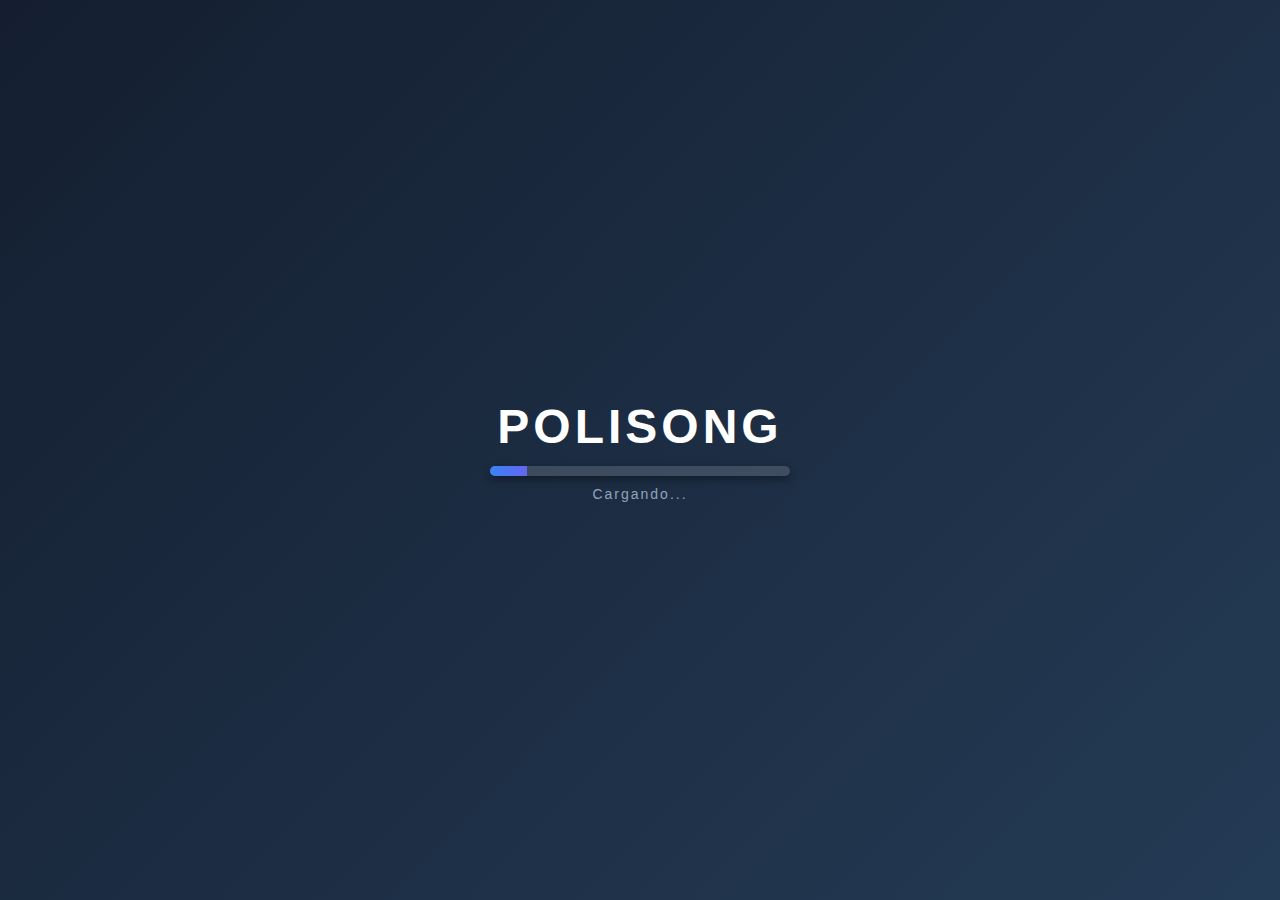
<file: Polisong-frontend/index.html>
<!DOCTYPE html>
<html lang="es">
<head>
  <meta charset="UTF-8" />
  <meta name="viewport" content="width=device-width, initial-scale=1.0" />
  <title>PoliSong Marketplace</title>
  <link rel="stylesheet" href="style/theme.css" />
  <link rel="stylesheet" href="style/home.css" />
</head>
<body>
  <main id="contenido"></main>
  <script type="module" src="js/app.js"></script>
</body>
</html>
</file>
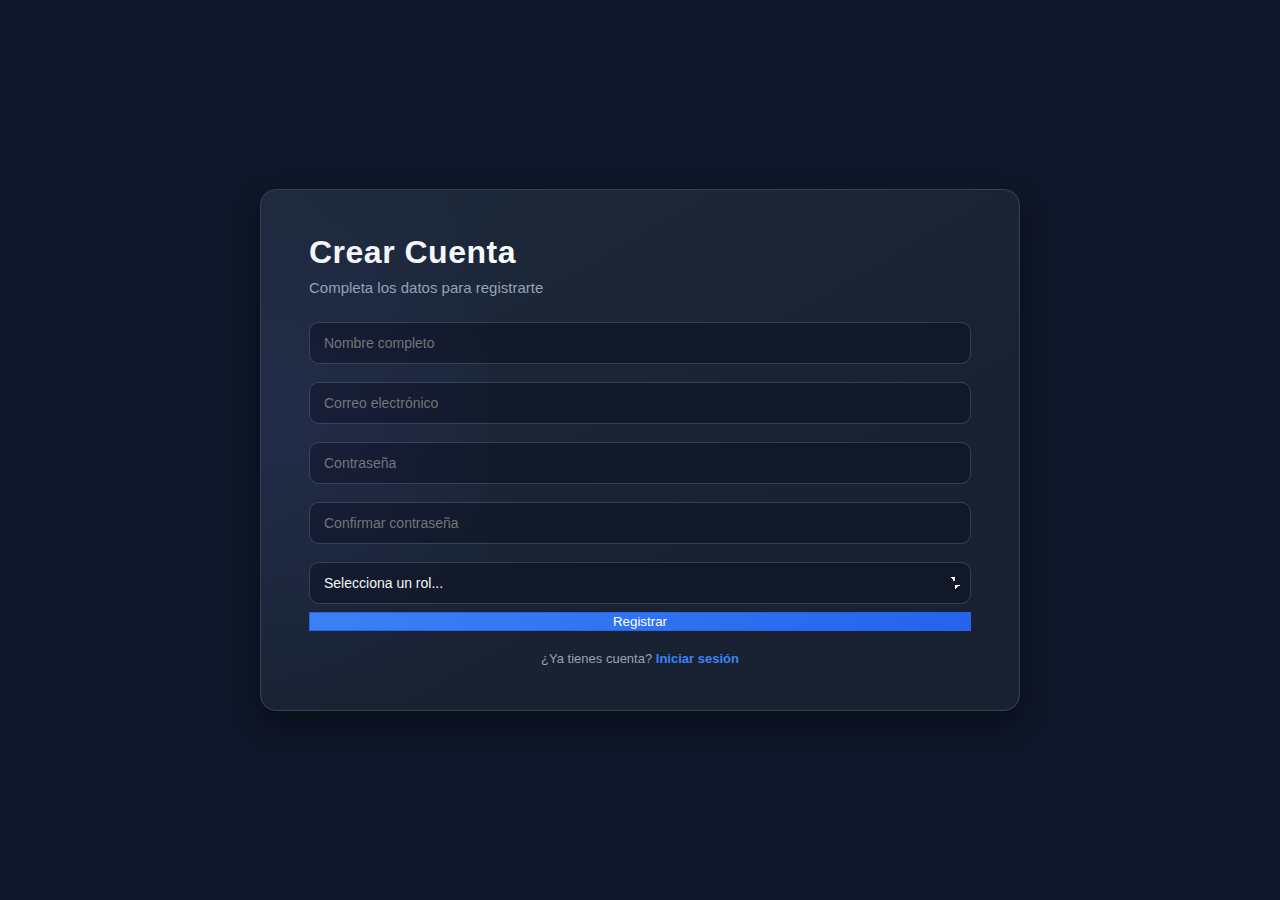
<file: Polisong-frontend/register.html>
<!DOCTYPE html>
<html lang="es">
<head>
  <meta charset="UTF-8" />
  <meta name="viewport" content="width=device-width, initial-scale=1.0" />
  <title>Registro | PoliSong Marketplace</title>
  <link rel="stylesheet" href="style/theme.css" />
</head>
<body>
  <main id="contenido"></main>
  <script type="module">
    import { mostrarRegistro } from './js/pages/register.js';
    document.addEventListener('DOMContentLoaded', () => {
      const main = document.getElementById('contenido');
      mostrarRegistro(main);
    });
  </script>
</body>
</html>
</file>
<file: Polisong-frontend/style/theme.css>
:root {
  --color-bg: #0f172a;
  --color-surface: #1e293b;
  --color-surface-alt: #111827;
  --color-primary: #3b82f6;
  --color-primary-hover: #2563eb;
  --color-primary-active: #1d4ed8;
  --color-border: #334155;
  --color-text: #f8fafc;
  --color-text-muted: #94a3b8;
  --color-danger: #dc2626;
  --color-success: #16a34a;
  --radius-sm: 6px;
  --radius-md: 10px;
  --radius-lg: 16px;
  --shadow-sm: 0 3px 8px rgba(0,0,0,.25);
  --shadow-lg: 0 12px 30px rgba(0,0,0,.45);
  --transition: 0.25s ease;
  --font-main: 'Inter', 'Poppins', Arial, sans-serif;
}

* { box-sizing: border-box; }
body { margin:0; font-family: var(--font-main); background: var(--color-bg); color: var(--color-text); }
body.auth-screen { display:block; min-height:100vh; }
body.auth-screen #contenido { flex:1; }
main#contenido { min-height:100vh; display:flex; flex-direction:column; }

/* Typography helpers */
.muted { color: var(--color-text-muted); }
h1,h2,h3,h4 { font-weight:600; letter-spacing:.5px; }

/* Buttons */
.btn { display:inline-flex; align-items:center; justify-content:center; gap:8px; cursor:pointer; border:1px solid var(--color-border); font-weight:600; letter-spacing:.3px; font-size:15px; padding:13px 22px; border-radius: var(--radius-md); background: linear-gradient(145deg,var(--color-surface-alt),#1c2533); color: var(--color-text); transition: var(--transition); text-decoration:none; position:relative; overflow:hidden; }
.btn::before { content:""; position:absolute; inset:0; background:linear-gradient(90deg,rgba(59,130,246,.15),rgba(99,102,241,.15)); opacity:0; transition:var(--transition); }
.btn:hover::before { opacity:1; }
.btn:hover { transform:translateY(-2px); box-shadow:0 6px 18px rgba(0,0,0,.35); }
.btn:active { transform:translateY(0); box-shadow:0 3px 10px rgba(0,0,0,.4); }
.btn-primary { background: linear-gradient(135deg,var(--color-primary),var(--color-primary-hover)); border:1px solid var(--color-primary-hover); color:#fff; }
.btn-primary:hover { background: linear-gradient(135deg,var(--color-primary-hover),var(--color-primary-active)); }
.btn-primary:active { background: var(--color-primary-active); }
.btn-outline { background: transparent; border:1px solid var(--color-primary); color: var(--color-primary); }
.btn-outline:hover { background: var(--color-primary); color:#fff; }
.btn-danger { background: linear-gradient(135deg,#dc2626,#b91c1c); border:1px solid #b91c1c; }
.btn-danger:hover { filter:brightness(1.08); }

/* Focus visible for accessibility */
.btn:focus-visible { outline:3px solid rgba(59,130,246,.6); outline-offset:2px; }

/* Inputs */
.input, input[type=text], input[type=password], input[type=email], select { width:100%; padding:12px 14px; background: var(--color-surface-alt); border:1px solid var(--color-border); color: var(--color-text); border-radius: var(--radius-md); font-size:14px; outline:none; transition: var(--transition); }
.input:focus, input:focus, select:focus { border-color: var(--color-primary); box-shadow:0 0 0 3px rgba(59,130,246,.35); }
select { appearance:none; background-image: linear-gradient(45deg, transparent 50%, var(--color-text) 50%), linear-gradient(135deg, var(--color-text) 50%, transparent 50%); background-position: calc(100% - 15px) calc(50% - 4px), calc(100% - 10px) calc(50% + 4px); background-size:5px 5px,5px 5px; background-repeat:no-repeat; }

/* Cards / surfaces */
.surface { background: var(--color-surface); border:1px solid var(--color-border); border-radius: var(--radius-lg); box-shadow: var(--shadow-sm); }
.surface-alt { background: var(--color-surface-alt); border-radius: var(--radius-lg); }

/* Error / feedback */
.error-box { background: var(--color-danger); padding:10px 14px; border-radius: var(--radius-md); font-size:13px; }
.success-box { background: var(--color-success); padding:10px 14px; border-radius: var(--radius-md); font-size:13px; }

/* Layout helpers */
.center-screen { min-height:100vh; display:flex; align-items:center; justify-content:center; padding:24px; }
.grid { display:grid; gap:18px; }
.grid.cols-2 { grid-template-columns:repeat(auto-fit,minmax(240px,1fr)); }

/* Splash Screen */
.splash { position:fixed; inset:0; background:linear-gradient(135deg,#141E30,#243B55); display:flex; flex-direction:column; align-items:center; justify-content:center; z-index:9999; }
.splash-logo { font-size:48px; font-weight:700; letter-spacing:4px; color:#fff; margin:0 0 12px; }
.splash-bar { width:300px; height:10px; background:rgba(255,255,255,.15); border-radius:20px; overflow:hidden; box-shadow:0 3px 10px rgba(0,0,0,.4); }
.splash-bar span { display:block; height:100%; width:0; background:linear-gradient(90deg,#3b82f6,#6366f1); transition:width .3s ease; }
.splash-sub { font-size:14px; color: var(--color-text-muted); margin-top:10px; letter-spacing:2px; }
.fade-out { opacity:0; transition:opacity .5s ease; }

/* Form containers */
.auth-card { width:100%; max-width:420px; padding:32px 30px; background: var(--color-surface); border:1px solid var(--color-border); border-radius: var(--radius-lg); box-shadow: var(--shadow-lg); }
.auth-card h1 { margin:0 0 8px; font-size:28px; }
.auth-card .subtitle { margin:0 0 24px; font-size:14px; color: var(--color-text-muted); }

/* Login specific wrappers (legacy naming) */
.login-wrapper { min-height:100vh; display:flex; align-items:center; justify-content:center; padding:30px; }
.login-card { background: linear-gradient(160deg,var(--color-surface) 0%, #182233 70%); border:1px solid var(--color-border); width:100%; max-width:420px; padding:38px 36px; border-radius: var(--radius-lg); box-shadow: var(--shadow-lg); position:relative; overflow:hidden; }
.login-card::after { content:""; position:absolute; top:-30%; right:-30%; width:60%; height:160%; background:radial-gradient(circle at center,rgba(59,130,246,.25),transparent 70%); opacity:.35; pointer-events:none; }
.login-card h1 { font-size:28px; margin:0 0 6px; }
.login-card .subtitle { font-size:14px; margin:0 0 24px; color: var(--color-text-muted); }

/* Register wrappers */
.register-wrapper { min-height:100vh; display:flex; align-items:center; justify-content:center; padding:28px; }
.register-card { background: linear-gradient(150deg,var(--color-surface) 0%, #182233 65%); border:1px solid var(--color-border); width:100%; max-width:760px; padding:44px 48px; border-radius: var(--radius-lg); box-shadow: var(--shadow-lg); position:relative; overflow:hidden; }
.register-card::before { content:""; position:absolute; left:-25%; top:-25%; width:55%; height:140%; background:radial-gradient(circle at center,rgba(99,102,241,.22),transparent 70%); opacity:.4; pointer-events:none; }
.login-card button[type=submit], .register-card button[type=submit] { width:100%; margin-top:10px; }
.register-card form .btn-primary { margin-top:8px; }

/* Provider standalone form (legacy names) */
.login-container { min-height:100vh; display:flex; align-items:center; justify-content:center; padding:30px; }
.login-box { background: linear-gradient(160deg,var(--color-surface) 0%, #182233 70%); border:1px solid var(--color-border); width:100%; max-width:420px; padding:36px 34px; border-radius: var(--radius-lg); box-shadow: var(--shadow-lg); }
.login-box h2 { margin:0 0 22px; text-align:center; }
.login-box button[type=submit] { width:100%; }
.register-card h1 { margin:0 0 8px; font-size:32px; }
.register-card .subtitle { margin:0 0 26px; font-size:15px; color: var(--color-text-muted); }

/* Field + form utilities */
.field { display:block; }
.field.full { grid-column:1/-1; }
.alt-link { margin-top:20px; text-align:center; font-size:13px; color: var(--color-text-muted); }
.alt-link a { color: var(--color-primary); font-weight:600; }
.alt-link a:hover { text-decoration:underline; }
.oculto, .hidden { display:none !important; }

/* Links */
a { color: var(--color-primary); text-decoration:none; }
a:hover { text-decoration:underline; }

/* Utility hidden */
.hidden { display:none !important; }

/* Navbar */
.top-navbar { position:fixed; top:0; left:0; right:0; height:58px; background:linear-gradient(135deg,#162032,#1e293b); backdrop-filter:blur(10px); border-bottom:1px solid var(--color-border); display:flex; align-items:center; justify-content:space-between; padding:0 20px; z-index:800; }
.nav-left { display:flex; align-items:center; gap:16px; }
.nav-right { display:flex; align-items:center; gap:14px; }
.logo-mini { font-weight:700; font-size:20px; color: var(--color-primary); letter-spacing:1px; }
.search-box { width:260px; position:relative; }
.search-box input { padding-right:34px; }
.search-box:after { content:'⌕'; position:absolute; right:10px; top:50%; transform:translateY(-50%); color: var(--color-text-muted); font-size:14px; }
.search-box input { width:100%; padding:10px 14px; border:1px solid var(--color-border); background:#1e293b; border-radius: var(--radius-md); color: var(--color-text); font-size:14px; }
.nav-right { display:flex; align-items:center; gap:14px; }
.icon-btn { background:#1e293b; border:1px solid var(--color-border); color: var(--color-text); padding:8px 12px; border-radius: var(--radius-md); cursor:pointer; font-size:15px; position:relative; display:inline-flex; align-items:center; gap:4px; }
.icon-btn:hover { background:#243146; }
.icon-btn .badge { position:absolute; top:-6px; right:-6px; background: var(--color-primary); color:#fff; font-size:11px; padding:2px 6px; border-radius:20px; }
.user-chip { background:#1e293b; padding:8px 14px; border-radius: var(--radius-md); font-size:13px; color: var(--color-text-muted); }

/* Perfil */
.perfil-grid { display:grid; grid-template-columns:repeat(auto-fit,minmax(280px,1fr)); gap:24px; margin-top:20px; }
.perfil-card { background:#1e293b; border:1px solid var(--color-border); padding:20px 22px; border-radius: var(--radius-lg); }
.perfil-card h3 { margin:0 0 12px; }
.perfil-card label { display:block; font-size:12px; margin-bottom:14px; color: var(--color-text-muted); }
.perfil-card label input { margin-top:4px; }
.mini-list { list-style:none; padding:0; margin:0 0 12px; }
.mini-list li { padding:6px 0; border-bottom:1px solid #243146; font-size:13px; }

/* Repositorio */
.repo-block { margin:28px 0; }
.repo-header { display:flex; align-items:center; justify-content:space-between; margin-bottom:10px; }
.repo-carousel { display:flex; gap:14px; overflow-x:auto; padding-bottom:6px; }
.repo-item { background:#1e293b; border:1px solid var(--color-border); padding:12px 14px; border-radius: var(--radius-md); min-width:180px; flex:0 0 auto; display:flex; flex-direction:column; justify-content:space-between; }
.repo-item .ri-info { display:flex; flex-direction:column; gap:4px; font-size:13px; }
.repo-item .ri-actions { display:flex; gap:6px; margin-top:10px; }
.icon-btn.mini { padding:6px 8px; font-size:14px; }
.icon-btn.mini.added { background: var(--color-success); border-color: var(--color-success); }

/* Playlists */
.playlist-form { display:flex; gap:10px; margin-bottom:16px; }
.playlist-list { display:grid; grid-template-columns:repeat(auto-fit,minmax(180px,1fr)); gap:14px; }
.playlist-card { background:#1e293b; border:1px solid var(--color-border); padding:14px; border-radius: var(--radius-md); text-align:center; }

/* Descargas */
.filter-bar { margin:14px 0; }
.download-list { list-style:none; padding:0; margin:0; }
.download-list li { padding:10px 12px; background:#1e293b; border:1px solid var(--color-border); border-radius: var(--radius-md); margin-bottom:8px; }

/* Compras */
.compras-table { width:100%; border-collapse:collapse; margin-top:12px; }
.compras-table th, .compras-table td { padding:10px 12px; border:1px solid var(--color-border); font-size:13px; }
.compras-table th { background:#1e2535; text-align:left; }

/* ================= Provider Panel ================= */
.provider-tabs { display:flex; gap:10px; margin:18px 0 14px; flex-wrap:wrap; }
.tab-btn { background:#1e293b; color:var(--color-text); border:1px solid var(--color-border); padding:10px 16px; border-radius: var(--radius-md); cursor:pointer; font-size:14px; letter-spacing:.3px; transition: var(--transition); }
.tab-btn.active, .tab-btn:hover { background: var(--color-primary); border-color: var(--color-primary); }
.provider-content { animation: fadeIn .35s ease; }
@keyframes fadeIn { from { opacity:0; transform:translateY(6px);} to { opacity:1; transform:translateY(0);} }

.panel-section { background:#1e293b; border:1px solid var(--color-border); padding:24px 26px; border-radius: var(--radius-lg); box-shadow: var(--shadow-sm); }
.panel-section h3 { margin:0 0 16px; font-weight:600; }

.form-grid { display:grid; gap:16px; grid-template-columns:repeat(auto-fit,minmax(220px,1fr)); }
.form-grid .fg { display:flex; flex-direction:column; }
.form-grid .fg.full { grid-column:1/-1; }
.form-grid label { font-size:12px; font-weight:600; margin-bottom:6px; color: var(--color-text-muted); }
.form-grid textarea { resize:vertical; font-family:inherit; }
.actions-row { display:flex; gap:12px; }

.metrics-grid { margin:24px 0 10px; display:grid; gap:16px; grid-template-columns:repeat(auto-fit,minmax(160px,1fr)); }
.metric-box { background:#162032; border:1px solid #243146; padding:14px 16px; border-radius: var(--radius-md); display:flex; flex-direction:column; gap:4px; }
.metric-box .m-label { font-size:11px; color: var(--color-text-muted); text-transform:uppercase; letter-spacing:1px; }
.metric-box strong { font-size:20px; }

.artist-preview { margin-top:10px; }
.artist-card { display:flex; gap:18px; background:#162032; border:1px solid #243146; padding:16px 18px; border-radius: var(--radius-md); }
.artist-card img { width:90px; height:90px; object-fit:cover; border-radius: var(--radius-sm); border:1px solid var(--color-border); }
.placeholder-img { width:90px; height:90px; display:flex; align-items:center; justify-content:center; background:#243146; color: var(--color-text-muted); font-size:11px; border-radius: var(--radius-sm); }
.bio-text { font-size:13px; line-height:1.4; margin:6px 0 8px; }
.artist-links { list-style:none; padding:0; margin:0; display:flex; flex-direction:column; gap:4px; }
.artist-links a { font-size:12px; word-break:break-all; }

.preview-box { background:#162032; border:1px dashed #334155; padding:16px; border-radius: var(--radius-md); font-size:13px; color: var(--color-text-muted); }
.product-card-preview { font-size:13px; }

/* Inventario */
.inventario-table { width:100%; border-collapse:collapse; margin-top:10px; font-size:13px; }
.inventario-table th, .inventario-table td { padding:10px 12px; border:1px solid var(--color-border); }
.inventario-table th { background:#162032; text-align:left; }
.estado.on { color: var(--color-success); font-weight:600; }
.estado.off { color: var(--color-danger); font-weight:600; }
.mini-metrics { font-size:11px; color: var(--color-text-muted); }
.btn-sm { padding:6px 10px; font-size:12px; }
.edit-panel { margin-top:18px; background:#162032; border:1px solid #243146; padding:18px 20px; border-radius: var(--radius-md); }
.edit-panel h4 { margin:0 0 12px; }
.edit-panel form label { display:flex; flex-direction:column; font-size:12px; margin-bottom:10px; }
.edit-actions { display:flex; gap:12px; }

/* Valoraciones */
.sort-bar { margin-bottom:14px; }
.valoraciones-list { list-style:none; padding:0; margin:0; display:flex; flex-direction:column; gap:14px; }
.valoraciones-list li { background:#162032; border:1px solid #243146; padding:12px 14px; border-radius: var(--radius-md); }
.valoraciones-list .v-head { font-size:13px; margin-bottom:4px; }
.valoraciones-list p { font-size:12px; margin:0; line-height:1.4; }

/* Pedidos */
.pedidos-table { width:100%; border-collapse:collapse; margin-top:10px; font-size:13px; }
.pedidos-table th, .pedidos-table td { padding:10px 12px; border:1px solid var(--color-border); }
.pedidos-table th { background:#162032; text-align:left; }
</file>
<file: Polisong-frontend/style/home.css>
/* ===== HOME PAGE FIXED LAYOUT ===== */
body.home-mode {
  margin: 0;
  font-family: 'Poppins', sans-serif;
  background-color: #0f172a;
  color: #f8fafc;
  min-height: 100vh;
  overflow: hidden;
  padding-top:58px; /* espacio para navbar fija */
}

/* ===== Bloques informativos por rol ===== */
.admin-alert, .provider-alert, .user-alert {
  background: #1e293b;
  border: 1px solid #334155;
  padding: 18px 22px;
  border-radius: 10px;
  margin-bottom: 25px;
  box-shadow: 0 3px 10px rgba(0,0,0,.25);
}
.admin-alert h3, .provider-alert h3, .user-alert h3 {
  margin: 0 0 6px;
  font-size: 1.05rem;
  color: #38bdf8;
}
.admin-alert p, .provider-alert p, .user-alert p {
  margin: 0;
  font-size: .85rem;
  color: #94a3b8;
}

.admin-alert { border-left: 4px solid #ef4444; }
.provider-alert { border-left: 4px solid #10b981; }
.user-alert { border-left: 4px solid #6366f1; }

/* ---- Sidebar ---- */
.home-wrapper { display:flex; }
.sidebar {
  width: 240px;
  background-color: #1e293b;
  display: flex;
  flex-direction: column;
  padding: 20px 0 20px;
  border-right: 1px solid #334155;
  height: calc(100vh - 58px);
  position: fixed;
  top: 58px; /* debajo de navbar */
  left: 0;
  overflow-y:auto;
}

.sidebar h1 {
  color: #38bdf8;
  font-size: 1.5rem;
  text-align: center;
  margin-bottom: 30px;
}

.sidebar nav {
  display: flex;
  flex-direction: column;
}

.sidebar button {
  background: none;
  border: none;
  color: #e2e8f0;
  text-align: left;
  padding: 12px 30px;
  font-size: 15px;
  cursor: pointer;
  transition: background 0.2s;
  display: flex;
  align-items: center;
  gap: 10px;
}

.sidebar button:hover,
.sidebar button.active {
  background-color: #334155;
  color: #38bdf8;
}

/* ---- Main Content ---- */
.main-content {
  margin-left: 240px;
  flex: 1;
  padding: 28px 40px 40px;
  overflow-y: auto;
  height: calc(100vh - 58px);
}

/* Header / Bienvenida */
.top-bar {
  display: flex;
  justify-content: space-between;
  align-items: center;
  margin-bottom: 22px;
  flex-wrap:wrap;
  gap:10px;
}

.top-bar h2 {
  font-size: 1.6rem;
  color: #38bdf8;
}

.top-bar p {
  color: #94a3b8;
  font-size: 14px;
}

/* Secciones */
.section-title {
  font-size: 1.3rem;
  font-weight: 600;
  margin-bottom: 12px;
  margin-top: 25px;
}

/* Tarjetas */
.cards-grid {
  display: grid;
  grid-template-columns: repeat(auto-fit, minmax(180px, 1fr));
  gap: 20px;
}

.card {
  background-color: #1e293b;
  border-radius: 10px;
  padding: 12px;
  text-align: center;
  transition: transform 0.25s, background-color 0.25s;
  cursor: pointer;
  box-shadow: 0 3px 8px rgba(0,0,0,0.2);
}

.card:hover {
  transform: scale(1.05);
  background-color: #334155;
}

.card img {
  width: 100%;
  height: 160px;
  object-fit: cover;
  border-radius: 8px;
  margin-bottom: 8px;
}

.card p {
  font-size: 14px;
  color: #e2e8f0;
  margin: 5px 0 2px;
}

.card small {
  color: #94a3b8;
  font-size: 12px;
}

/* Scroll suave */
.main-content::-webkit-scrollbar {
  width: 8px;
}
.main-content::-webkit-scrollbar-thumb {
  background: #334155;
  border-radius: 4px;
}
.main-content::-webkit-scrollbar-thumb:hover {
  background: #475569;
}
/* ====== Animaciones de transición ====== */
.fade-out {
  opacity: 0;
  transform: translateY(10px);
  transition: opacity 0.2s ease, transform 0.2s ease;
}

.fade-in {
  opacity: 1;
  transform: translateY(0);
  transition: opacity 0.3s ease, transform 0.3s ease;
}

/* Estado activo del menú */
.menu-btn.active {
  background-color: #334155;
  color: #38bdf8;
}
</file>
